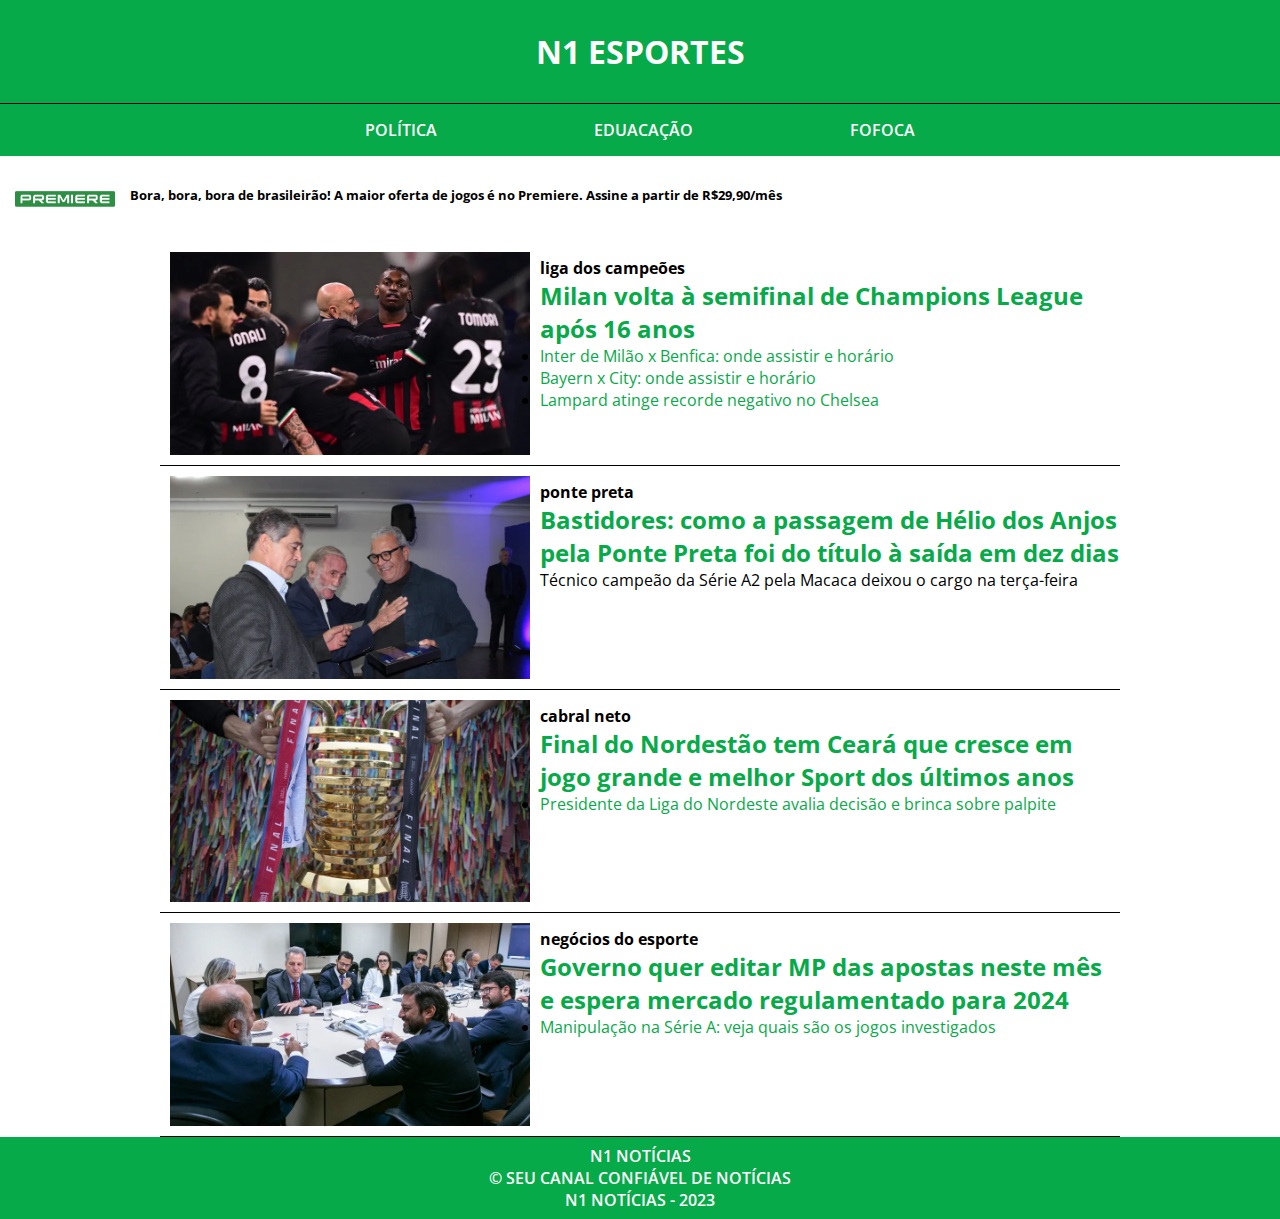
<file: N1 - Esportes_final/esporte.html>
<!DOCTYPE html>
<html lang="pt-br">
<head>
    <meta charset="UTF-8">
    <meta http-equiv="X-UA-Compatible" content="IE=edge">
    <meta name="viewport" content="width=device-width, initial-scale=1.0">
    <link rel="stylesheet" href="CSS/esporte.css">
    <title>N1 - Esportes</title>
</head>
<body>
    <main>
        <header>
            <nav class="menu-navegacao">
                <h1>N1 ESPORTES</h1>
                <ol class="ol-navegacao">
                    <li class="politica"> <a class="politica-link" href="../index.html">POLÍTICA</a> </li>
                    <li class="educacao"> <a class="educacao-link" href="../N1- Educação/N1- Educação/n1-educação.html">EDUACAÇÃO</a> </li>
                    <li class="fofoca"> <a class="fofoca-link" href="../N1-Fofocas/Fofocas.html">FOFOCA</a> </li>
                </ol>
                <div class="icontop">
                    <img src="./images/premiere-fc-jogosa.png" alt="" width="100px">
                    <h5 class="h5">Bora, bora, bora de brasileirão! A maior oferta de jogos é no Premiere. Assine a partir de R$29,90/mês</h4>
                </div>
                <div class="clear"></div>
            </nav>
        </header>

        <section>
        

        <img src="images/milanxbayern.webp" alt="" width="360px">    
        <div class="texto">
            <h4>liga dos campeões</h4>
        <a href="#"> <h2>Milan volta à semifinal de Champions League após 16 anos</h2> </a>
        <ul>
            <li><a href="#">Inter de Milão x Benfica: onde assistir e horário</a></li>
            <li><a href="#">Bayern x City: onde assistir e horário</a></li>
            <li><a href="#">Lampard atinge recorde negativo no Chelsea</a></li>
        </ul>
        </div>
            <div class="clear"></div>
        </section>

        <section>
        <img src="images/pontepreta.webp" alt="" width="360px">
            <div class="texto">
            <h4>ponte preta</h4>
                <a href="#"><h2>Bastidores: como a passagem de Hélio dos Anjos pela Ponte Preta foi do título à saída em dez dias</h2></a>
                <p>Técnico campeão da Série A2 pela Macaca deixou o cargo na terça-feira</p>
            </div>
            <div class="clear"></div>
        </section>

        <section>
        <img src="images/nordestao.webp" alt="" width="360px">
            <div class="texto">
                <h4>cabral neto</h4>
                <a href="#"><h2>Final do Nordestão tem Ceará que cresce em jogo grande e melhor Sport dos últimos anos</h2></a>
        <ul>
            <li><a href="#">Presidente da Liga do Nordeste avalia decisão e brinca sobre palpite</a></li>
        </ul>
        </div> 
            <div class="clear"></div>
        </section>
        

        <section>
        
        <img src="images/mp das apostas.webp" alt="" width="360px">
        <div class="texto">
            <h4>negócios do esporte</h4>
            <a href="#"><h2>Governo quer editar MP das apostas neste mês e espera mercado regulamentado para 2024
            </h2></a>
            <ul>
                <li><a href="#">Manipulação na Série A: veja quais são os jogos investigados</a></li>
            </ul>
        </div>           
            <div class="clear"></div>
        </section>

    </main>

    <footer>
        <div class="rodape"><p>N1 NOTÍCIAS</p>
        <p>&copy; SEU CANAL CONFIÁVEL DE NOTÍCIAS</p>
        </div>
        <div class="copyright">
            <p> N1 NOTÍCIAS - 2023</p>
        </div>
    </footer>
</body>
</html>
</file>
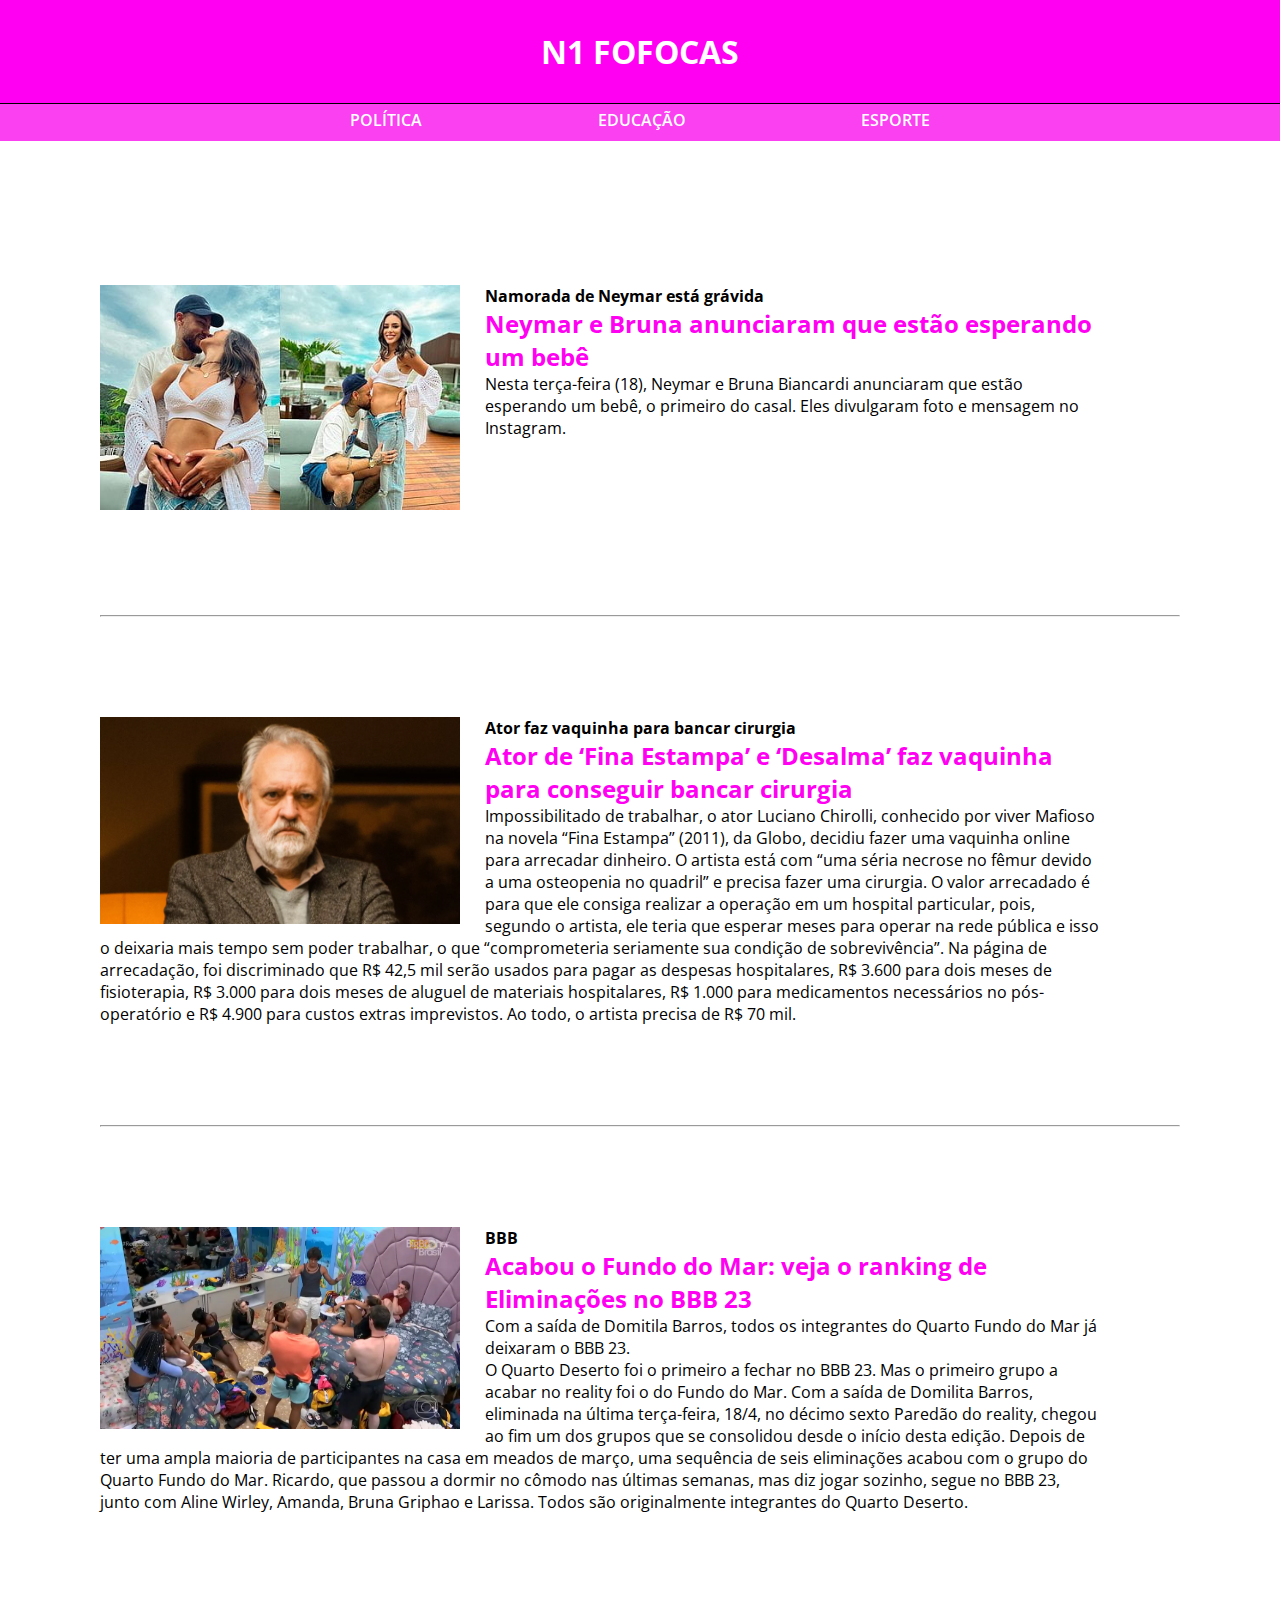
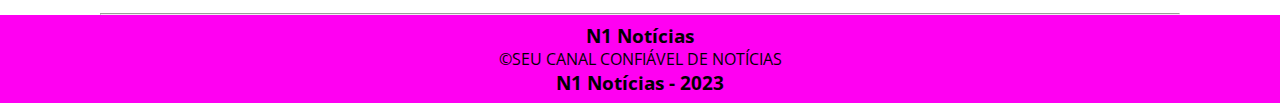
<file: N1-Fofocas/Fofocas.html>
<!DOCTYPE html>
<html lang="pt-br">
<head>
    <meta charset="UTF-8">
    <meta http-equiv="X-UA-Compatible" content="IE=edge">
    <meta name="viewport" content="width=device-width, initial-scale=1.0">
    <title>N1 Fofocas</title>
    <link rel="stylesheet" href="CSS/Fofocas.css">
</head>
<body>
        <main>

            <header>
            <h1>N1 FOFOCAS</h1>
            
                <nav >

                    <ol class="ol-navegacao">
                            <li class="política"><a href="../index.html" class="link-politica">POLÍTICA</a></li>
                            <li class="educação"><a href="../N1- Educação/N1- Educação/n1-educação.html" class="link-educacao">EDUCAÇÃO</a></li>
                            <li class="esporte"><a href="../N1 - Esportes_final/esporte.html"class="link-esporte">ESPORTE</a></li>
                    </ol>
                </nav>
            </header><br><br>
        
            <section>
                <div class="imagem"><img src="imagens/csm_neymar_cardi_66b7525815.jpeg" alt="" width="360px"></div>
                <h4>Namorada de Neymar está grávida</h4>
                    <div class="texto">
                        <a href="#" class="link"><h2>Neymar e Bruna anunciaram que estão esperando um bebê</h2></a>
                        <p>Nesta terça-feira (18), Neymar e Bruna Biancardi anunciaram que estão esperando um bebê, o primeiro do casal. Eles divulgaram foto e mensagem no Instagram.</p>
                    </div>

                    <div class="clear"></div>
            </section>
        <hr>

            <section>
                    <div class="imagem"><img src="imagens/design-sem-nome-1-3-750x432.png" alt="" width="360px"></div>
                
                <h4>Ator faz vaquinha para bancar cirurgia</h4>
                <div class="texto">
                <a href="#" class="link"><h2>Ator de ‘Fina Estampa’ e ‘Desalma’ faz vaquinha para conseguir bancar cirurgia</h2></a>
                <p>Impossibilitado de trabalhar, o ator Luciano Chirolli, conhecido por viver Mafioso na novela “Fina Estampa” (2011), da Globo, decidiu fazer uma vaquinha online para arrecadar dinheiro. O artista está com “uma séria necrose no fêmur devido a uma osteopenia no quadril” e precisa fazer uma cirurgia. O valor arrecadado é para que ele consiga realizar a operação em um hospital particular, pois, segundo o artista, ele teria que esperar meses para operar na rede pública e isso o deixaria mais tempo sem poder trabalhar, o que “comprometeria seriamente sua condição de sobrevivência”. Na página de arrecadação, foi discriminado que R$ 42,5 mil serão usados para pagar as despesas hospitalares, R$ 3.600 para dois meses de fisioterapia, R$ 3.000 para dois meses de aluguel de materiais hospitalares, R$ 1.000 para medicamentos necessários no pós-operatório e R$ 4.900 para custos extras imprevistos. Ao todo, o artista precisa de R$ 70 mil. </p>
                
                </div>
                
                    <div class="clear"></div>
            </section>
        <hr>
           

            <section>
                    <div class="imagem"><img src="imagens/whatsapp-image-2023-04-19-at-05.46.30.webp" alt="" width="360px"></div>
                <h4>BBB</h4>
                    <div class="texto">
                        <a href="#" class="link"><h2>Acabou o Fundo do Mar: veja o ranking de Eliminações no BBB 23</h2></a>
                        <p>Com a saída de Domitila Barros, todos os integrantes do Quarto Fundo do Mar já deixaram o BBB 23.<br>
                        O Quarto Deserto foi o primeiro a fechar no BBB 23. Mas o primeiro grupo a acabar no reality foi o do Fundo do Mar. Com a saída de Domilita Barros, eliminada na última terça-feira, 18/4, no décimo sexto Paredão do reality, chegou ao fim um dos grupos que se consolidou desde o início desta edição.

                        Depois de ter uma ampla maioria de participantes na casa em meados de março, uma sequência de seis eliminações acabou com o grupo do Quarto Fundo do Mar. Ricardo, que passou a dormir no cômodo nas últimas semanas, mas diz jogar sozinho, segue no BBB 23, junto com Aline Wirley, Amanda, Bruna Griphao e Larissa. Todos são originalmente integrantes do Quarto Deserto.</p>
                        
                    </div>


                    <div class="clear"></div>
            </section>
        <hr>

        <footer>
                    <div class="rodape">
            <h3>N1 Notícias</h3>
            <p>&copy;SEU CANAL CONFIÁVEL DE NOTÍCIAS</p>
            <h3>N1 Notícias - 2023</h3>
                    </div>
        </footer>
        </main>
</body>
</html>
</file>
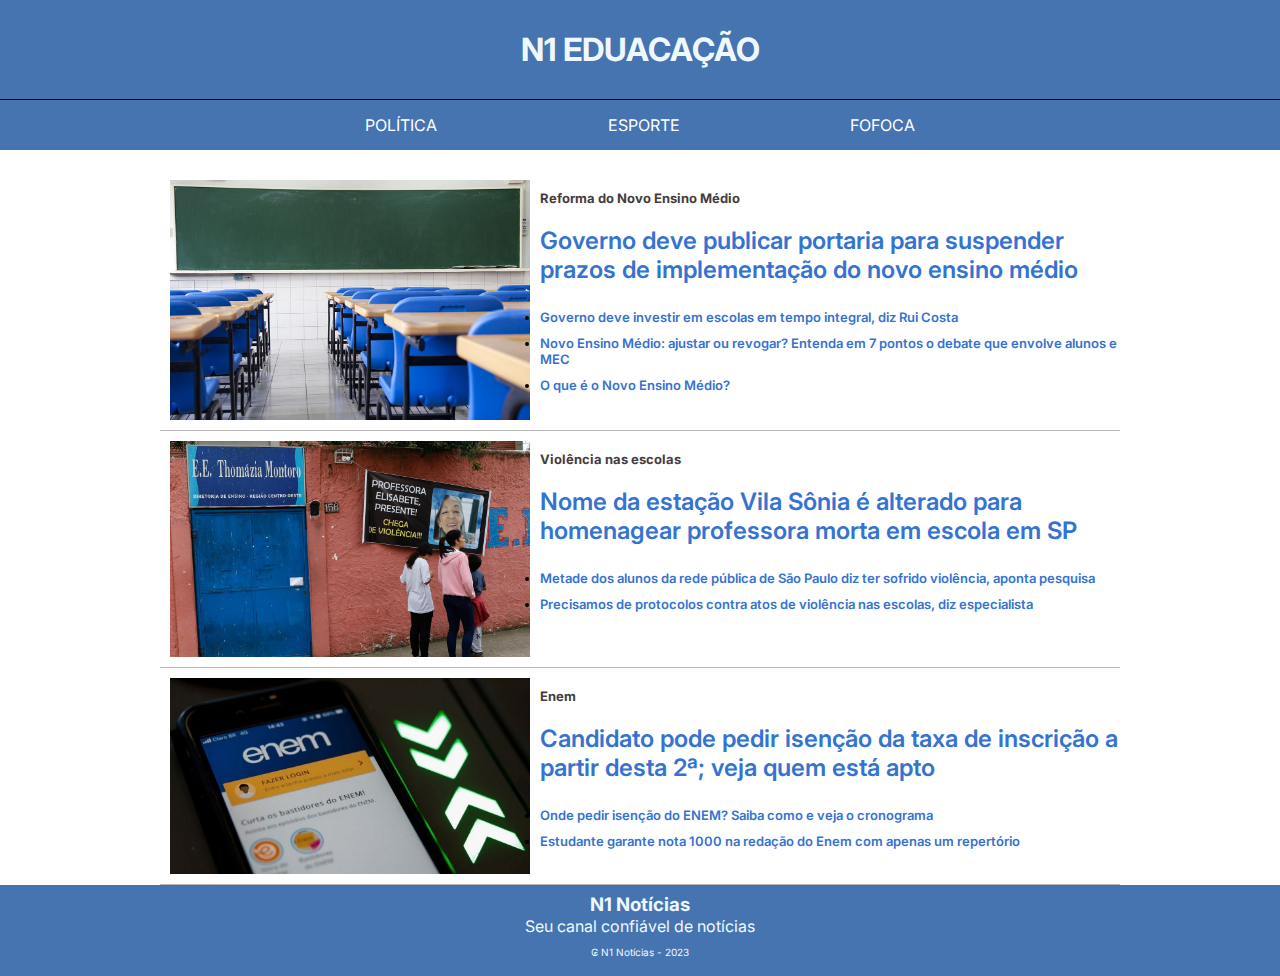
<file: N1- Educação/N1- Educação/n1-educação.html>
<!DOCTYPE html>
<html lang="pt-br">
<head>
    <meta charset="UTF-8">
    <meta http-equiv="X-UA-Compatible" content="IE=edge">
    <meta name="viewport" content="width=device-width, initial-scale=1.0">
    <title>N1 Notícias - Educação</title>
<link rel="stylesheet" href="CSS/style.css">
</head>
<body>
    <main>
        <header>
            <nav class="navegacao">
                <H1>N1 EDUACAÇÃO </H1>
                <ol class="navegacao-ol">
                    <li class="P"> <a class="politica-link" href="../../index.html">POLÍTICA</a></li>
                    <li class="E"><a class="esporte-link" href="../../N1 - Esportes_final/esporte.html">ESPORTE</a> </li>
                    <li class="et"><a class="entretenimento-link" href="../../N1-Fofocas/Fofocas.html">FOFOCA</a></li>
                </ol>
           <br>
            </nav>
        </header>

       
            <section class="Primeira-Noticia"> 
            <img src="Imagens/sala-de-aula-vazia-e1472558706798.jpg" width="360px">
             <br>
            <div class="hiperlink">
                <h4>Reforma do Novo Ensino Médio</h4>
                <h2><a href="">Governo deve publicar portaria para suspender prazos de implementação do novo ensino médio</a></h2>
                <li><a href="#">Governo deve investir em escolas em tempo integral, diz Rui Costa</a></li>
                <li><a href="#">Novo Ensino Médio: ajustar ou revogar? Entenda em 7 pontos o debate que envolve alunos e MEC</a></li>
                <li><a href="#">O que é o Novo Ensino Médio?</a></li>
            </div>
            <div class="clear"> </div>
        </section>

        

        <section class="Primeira-Noticia">
            <img src="Imagens/Violencia-nas-escolas.jpg" width="360px">
            <br>
            <div class="hiperlink">
                <h4>Violência nas escolas</h4>
                <h2><a href="#">Nome da estação Vila Sônia é alterado para homenagear professora morta em escola em SP</a></h2>
                <li><a href="#">Metade dos alunos da rede pública de São Paulo diz ter sofrido violência, aponta pesquisa</a></li>
                <li><a href="#">Precisamos de protocolos contra atos de violência nas escolas, diz especialista</a></li>
            </div>
            <div class="clear"> </div>
        </section>

        <section class="Primeira-Noticia" >          
                <img src="Imagens/isenção-enem.jpg" width="360px">
            <div class="hiperlink">
                <br><h4>Enem</h4>
                <h2><a href="#">Candidato pode pedir isenção da taxa de inscrição a partir desta 2ª; veja quem está apto</a></h2>
                <li><a href="#">Onde pedir isenção do ENEM? Saiba como e veja o cronograma</a></li>
                <li><a href="#">Estudante garante nota 1000 na redação do Enem com apenas um repertório</a></li>
            </div>
            <div class="clear"> </div>
        </section>
        <footer>
            <div class="rodape">
                <h3>N1 Notícias</h3>
                <p>Seu canal confiável de notícias </p>
            </div>
            <div class="copyright">
                <p>₢ N1 Notícias - 2023 </p>
                            </div> 
        </footer>

    </main>
</body>
</html>
</file>
<file: N1 - Esportes_final/CSS/esporte.css>
@import url('https://fonts.googleapis.com/css2?family=Open+Sans:wght@300&display=swap');

*{
    margin: 0;
    padding: 0;
}
body{
    font-family: 'Open Sans', sans-serif;
    margin:  auto;
}

h1{
    background-color: #06aa48;
    border-bottom: 1px solid black;
    color: #fff;
    margin: 0;
    padding: 30px 0px 30px 0px;
    text-align: center;
}
main section{
    border-bottom: 1px solid;
    margin: auto;
    max-width: 960px;
}

section a {
    color: #06aa48;
    text-decoration: none;
}

a:hover{
    color: #047732;
}

.ol-navegacao{
    
    justify-content: space-between;
    display: flex;
    list-style: none;
    background-color: #06aa48;
    margin-top: 0 ;
}
.ol-navegacao .politica{
    margin: 15px;
    padding-left: 350px ;
    color: #fff;
}

.ol-navegacao .politica .politica-link{
    color: #fff;
    text-decoration: none;
    font-family:'Open Sans', sans-serif;
    font-weight: 600;
}

.ol-navegacao .politica .politica-link:hover{
    color: rgb(183, 0, 0);
    transition: .4s;
    }
.ol-navegacao .educacao{
    margin: 15px;
    padding-right: 0px;
    color: #fff;
    }

    .ol-navegacao .educacao .educacao-link{
        color: #fff;
        text-decoration: none;
        font-weight: 600;
    }

    .ol-navegacao .educacao .educacao-link:hover{
        color:rgb(69, 116, 177);
        transition: .4s;
    } 

.ol-navegacao .fofoca{
    margin: 15px;
    padding-right: 350px; 
    color: #fff;
}

.ol-navegacao .fofoca .fofoca-link{
    color: #fff;
    text-decoration: none;
    font-weight: 600;
}

.ol-navegacao .fofoca .fofoca-link:hover{
    color: rgb(255, 0, 242);
    transition: .4s;
}
.icontop img{
    float: left;
    padding: 15px;
   

}
.h5{
    padding-top: 30px;
}

section img{
    padding: 10px;
    float: left;
}
.texto{
    padding-top: 15px;
}
.clear{
    clear: both;
}

footer{
    color: #fff;
    background-color: #06aa48;
    border-top: 5px;
    font-family: 'Open Sans', sans-serif;
    font-weight: 600;
    padding: 8px;
    text-align: center;

}
</file>
<file: N1-Fofocas/CSS/Fofocas.css>
@import url('https://fonts.googleapis.com/css2?family=Open+Sans:wght@300&display=swap');
@import url('https://fonts.googleapis.com/css2?family=Inter:wght@100;200;300;400;500&family=Open+Sans:ital,wght@1,800&display=swap');

*{
    margin: 0;
    padding: 0;
}

body{
    font-family: 'Open Sans', sans-serif;
    margin: 0 auto;
}

main section{
    
    margin: 100px;
    max-width: 1000px;
}

h1{
    background-color: rgb(255, 0, 242);
    border-bottom: 1px solid black;
    color: white;
    margin: 0;
    padding: 30px 0px 30px 0px;
    text-align: center;
}

.ol-navegacao {
    justify-content: space-between;
    display: flex;
    list-style: none;
    background-color:  rgb(250, 64, 241);
    margin-top: 0;
    color: white;
    padding-bottom: 10px;
}
.ol-navegacao .política{
    padding-top: 5px;
    padding-left: 350px;
    color: #FFF;
}
.ol-navegacao .política .link-politica{
    color: #fff;
    text-decoration: none;
    font-family:'Open Sans', sans-serif;
    font-weight: 600;
}
.ol-navegacao .política .link-politica:hover{
    color: rgb(183, 0, 0);
    transition: .4s;
}

.ol-navegacao .educação{
    padding-top: 5px;
    color: #FFF;
}
.ol-navegacao .educação .link-educacao{
    color: #fff;
    text-decoration: none;
    font-family:'Open Sans', sans-serif;
    font-weight: 600;
}
.ol-navegacao .educação .link-educacao:hover{
    color: rgb(69, 116, 177);
    transition: .4s;
}
.ol-navegacao .esporte{
    padding-top: 5px;
    padding-right: 350px;
    color: #FFF;
}
.ol-navegacao .esporte .link-esporte{
    color: #fff;
    text-decoration: none;
    font-family:'Open Sans', sans-serif;
    font-weight: 600;
}
.ol-navegacao .esporte .link-esporte:hover{
    color: #06aa48;
    transition: .4s;
}

.link{
    color: rgb(255, 0, 242);
    text-decoration: none;
}

.link:hover{
    color: rgb(209, 5, 199);
}

.imagem{
    float: left;
    margin-right: 20px;
    padding-right: 5px;
}

.clear{
    clear: both;
}

hr{
    width: auto;
    margin-left: 100px;
    margin-right: 100px;
}

.rodape{
    background-color: rgb(255, 0, 242);
    border-top: 5px;
    font-family: 'Open Sans', sans-serif;
    padding: 8px;
    text-align: center;
}
.copyright{
    font-size: 10px;
    margin: 10px;
}
</file>
<file: N1- Educação/N1- Educação/CSS/style.css>
@import url('https://fonts.googleapis.com/css2?family=Inter:wght@100;200;300;400;500&family=Open+Sans:ital,wght@1,800&display=swap');
*{
   margin: 0;
   padding: 0px;
}

   body{
      font-family: 'inter';
   }
       .navegacao h1{
         font-size: xx-large;
   }

.navegacao-ol{
   background-color: rgb(69, 116, 177);
   color: aliceblue;
   display: flex;
   justify-content: space-between;
   list-style: none;
   text-align: center;
}

.navegacao-ol .P{
   margin: 15px ;
   padding-left: 350px;
   
}

.navegacao-ol .P .politica-link{
    color: #fff;
    font-family:"inter";
    font-weight: 400;
    text-decoration: none;
}
.navegacao-ol .P .politica-link:hover{
    color: rgb(183, 0, 0);
    transition: .4s;}

.navegacao-ol .E{
   margin: 15px ;
   padding: 0px;
}

.navegacao-ol .E .esporte-link{
    color: #fff;
    font-family:"inter";
    font-weight: 400;
    text-decoration: none;
}
.navegacao-ol .E .esporte-link:hover{
    color: #06aa48;
    transition: .4s;}

.navegacao-ol .et{
   margin: 15px ;
   padding-right: 350px;
}
.navegacao-ol .et .entretenimento-link{
    color: #fff;
    font-family:"inter";
    font-weight: 400;
    text-decoration: none;
}
.navegacao-ol .et .entretenimento-link:hover{
      color: rgb(255, 0, 242);
      transition: .4s;
    }
section{
      border-bottom: 1px solid ;
      border-color: rgb(187, 183, 183);
      margin: auto;
      max-width: 960px;
    
    
 }
section a{
   color: rgb(53, 115, 209);
   font-weight: 600;
   text-decoration: none;
}

section a:hover{
   color: rgb(39, 79, 138) ;
}

h1 {
   background-color: rgb(69, 116, 177);
   border-bottom: 1px solid black;
   color: aliceblue;
   padding: 30px 0px;
   text-align: center;  
}  

h4 {
   color: rgb(68, 61, 61);
   font-size: small;
   padding: 0px 0px 20px;
}

.Primeira-Noticia img{
   float: left;
   padding: 10px;
}
.clear{
   clear: both;
}
.hiperlink li {
   font-size: small;
   padding-top: 10px;
}
.hiperlink h2 {
   padding-bottom: 15px;
   }

footer{
    background-color: rgb(69, 116, 177);
    border-top: 5px;
    color: aliceblue;
    font-family:"inter";
    padding: 8px;
    text-align:center;
}

.copyright{
   font-size: 10px;
   margin:10px;
}
</file>
